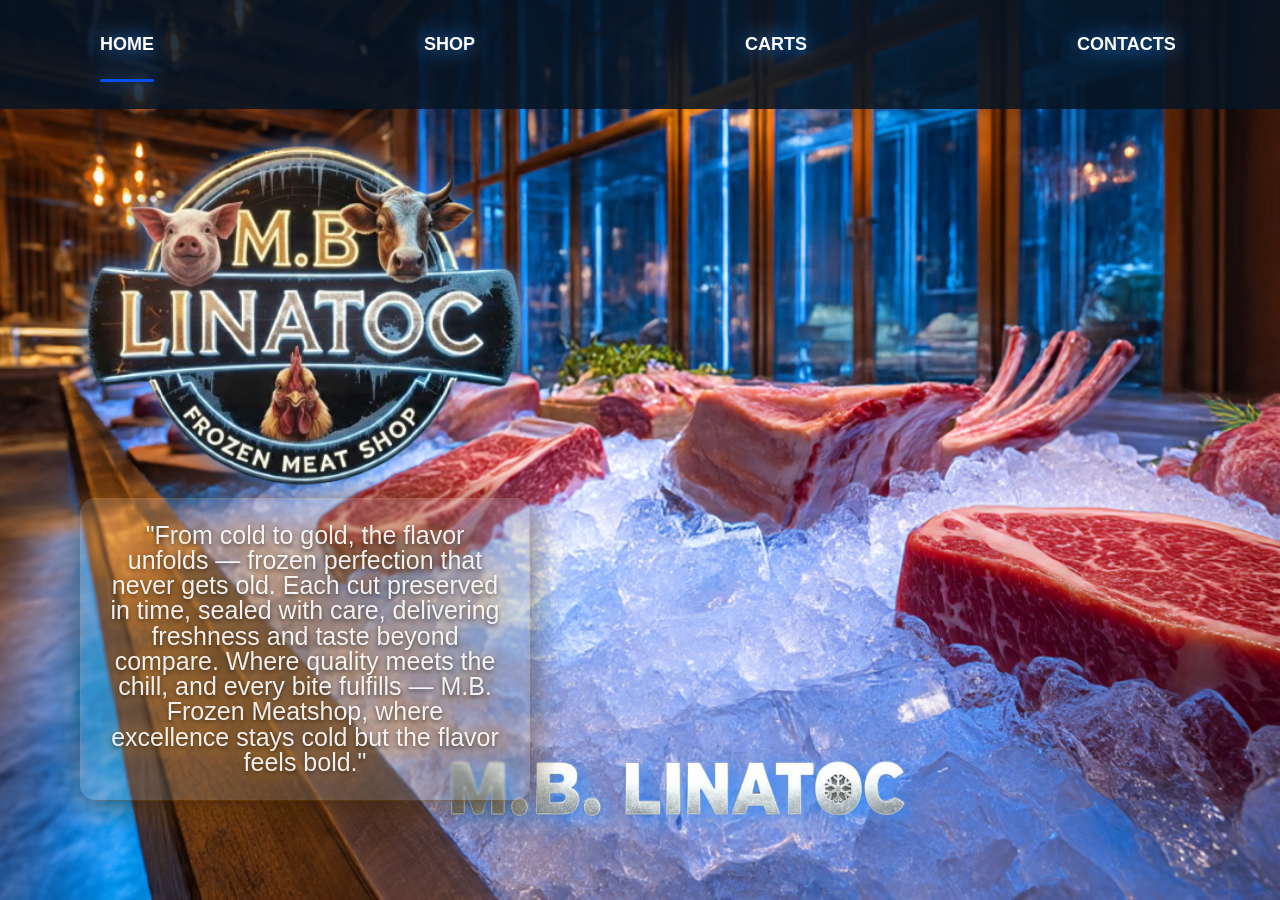
<file: index.html>
<!DOCTYPE html>
<html lang="en">
<head>
<meta charset="UTF-8">
<meta name="viewport" content="width-device-width, initial-scale=1.0">
<title>FROZEN MEAT</title>

<body>

<header>
  <nav>
    <a href="index.html" class="active">HOME</a>
    <a href="SHOP.html">SHOP</a>
    <a href="CART.html">CARTS</a>
    <a href="CONTACTS.html">CONTACTS</a>
    <a href="ABOUT.html">ABOUT US</a>
  </nav>
  <a href="#login" class="loginbttn">Login / Sign Up</a> 
</header>

<section id="BACKGROUND">
  <div class="SITE_TITLE">
    <img src="images/STT.png" alt="SITE TITLE">
  </div>

  <div class="logoanddes">
    <img src="images/LOGO.png" alt="Logo">
    <p class="home-description">
      "From cold to gold, the flavor unfolds — frozen perfection that never gets old.
      Each cut preserved in time, sealed with care, delivering freshness and taste beyond compare. 
      Where quality meets the chill, and every bite fulfills
      — M.B. Frozen Meatshop, where excellence stays cold but the flavor feels bold."
    </p>
  </div>
</section>

<div id="login" class="popup">
  <div class="popup-box">
    <a href="#" class="close-btn">&times;</a>
    <h2>Login</h2>
    <form>
      <input type="email" placeholder="Email" required>
      <input type="password" placeholder="Password" required>
      <button type="submit">Log In</button>
    </form>
    <p class="switch-link">Don't have an account? <a href="#signup">Sign Up</a></p>
  </div>
</div>

<div id="signup" class="popup">
  <div class="popup-box">
    <a href="#" class="close-btn">&times;</a>
    <h2>Sign Up</h2>
    <form>
      <input type="text" placeholder="Full Name" required>
      <input type="email" placeholder="Email" required>
      <input type="password" placeholder="Password" required>
      <button type="submit">Sign Up</button>
    </form>
    <p class="switch-link">Already have an account? <a href="#login">Login</a></p>
  </div>
</div>

</body>

<style>
* {
  margin: 0;
  padding: 0;
  box-sizing: border-box;
  font-family: Arial, sans-serif;
}


body {
  color: white;
}

header {
  position: fixed;
  top: 0;
  left: 0;
  width: 100%;
  background: rgba(7, 21, 36, 0.87);
  padding: 17.5px 100px;
  display: flex;
  justify-content: space-between;
  align-items: center;
  z-index: 1000;
}

nav {
  display: flex;
  gap: 270px;
  position: relative;
}

nav a {
  cursor: pointer;
  font-size: 18px;
  font-weight: bold;
  color: white;
  text-decoration: none;
  position: relative;
  transition: transform 0.3s ease;
  filter: drop-shadow(0 0 10px rgb(41, 141, 255));
}

nav a:hover {
     transform: scale(1.05); 
     filter: drop-shadow(0 0 10px rgb(13, 49, 255));
     color: rgb(12, 178, 255);
     box-shadow: inset 10 20 10px rgba(1, 39, 255, 0.521);
}

nav a::after {
    content: "";
    position: absolute;
    bottom: -6px;
    left: 0;
    width: 0%;
    height: 3px;
    background: #0350f5;
    border-radius: 3px;
    transition: width 0.3s ease;
}

nav a.active::after {
     width: 100%; 
}

.loginbttn {
  padding: 10px 20px;
  background: #0350f5;
  color: white;
  text-decoration: none;
  border-radius: 5px;
  font-weight: bold;
  transition: background 0.3s ease, transform 0.3s ease;
  filter: drop-shadow(0 0 10px rgb(41, 141, 255));
}

.loginbttn:hover {
  background: #0350f5ad;
  transform: scale(1.05);
}

#BACKGROUND {
  min-height: 100vh;
  background: url(images/INDEX\ BG.png) no-repeat center center/cover;
  color: white;
  position: relative;
  padding-top: 120px;
}

.logoanddes {
  position: absolute;
  top: 140px;
  left: 80px;
  z-index: 900;
  max-width: 450px;
}

.logoanddes img {
  width: 450px;
  height: auto;
  filter: drop-shadow(0 0 10px rgba(41, 141, 255, 0.795));
}

.home-description {
  text-align: center;
  font-size: 25px;
  line-height: 1.01;
  padding: 25px 30px;
  color: hsla(0, 0%, 100%, 0.918);
  text-shadow: 0 2px 4px rgba(0, 0, 0, 0.5);
  background: #82b8ff26;
  backdrop-filter: blur(1px);
  border-radius: 15px;
  box-shadow: 0 4px 30px rgba(0, 0, 0, 0.4);
  filter: drop-shadow(0 0 10px rgb(224, 128, 2));
}

.SITE_TITLE {
  position: absolute;
  bottom: 50px;
  left: 50%;
  transform: translateX(-50%);
  z-index: 900;
  text-align: center;
}

.SITE_TITLE img {
  width: 110%;
  max-width: 110000px;
  height: auto;
  filter: drop-shadow(10px 5px 10px rgba(41, 141, 255, 0.795));
}

.popup {
  display: none;
  position: fixed;
  top: 0; left: 0;
  width: 100%; height: 100%;
  background: rgba(0,0,0,0.8);
  justify-content: center;
  align-items: center;
  z-index: 2000;
}

#login:target, #signup:target {
  display: flex;
}

.popup-box {
  background: #fff;
  color: #000;
  padding: 40px;
  border-radius: 10px;
  width: 350px;
  text-align: center;
  position: relative;
  box-shadow: 0 5px 20px rgba(216, 68, 0, 0.938);
  animation: fadeIn 0.3s ease;
}

@keyframes fadeIn {
  from { transform: scale(0.8); opacity: 0; }
  to { transform: scale(1); opacity: 1; }
}

.popup-box h2 {
  margin-bottom: 20px;
  color: #0350f5;
}

.popup-box input {
  width: 100%;
  padding: 10px;
  margin: 10px 0;
  border: 1px solid #1613b4ee;
  border-radius: 5px;
}

.popup-box button {
  width: 100%;
  padding: 10px;
  background: #0350f5;
  color: white;
  border: none;
  border-radius: 5px;
  cursor: pointer;
  font-weight: bold;
  transition: 0.3s;
}

.popup-box button:hover {
  background: #2967ff;
}

.close-btn {
  position: absolute;
  top: 10px;
  right: 15px;
  color: #000;
  text-decoration: none;
  font-size: 22px;
  font-weight: bold;
}

.close-btn:hover {
  color: #0350f5;
}

.switch-link {
  display: block;
  margin-top: 15px;
  font-size: 14px;
  color: #333;
}

.switch-link a {
  color: #0350f5;
  text-decoration: none;
  font-weight: bold;
}

.switch-link a:hover {
  text-decoration: underline;
}
</style>
</head>


</html>
</file>
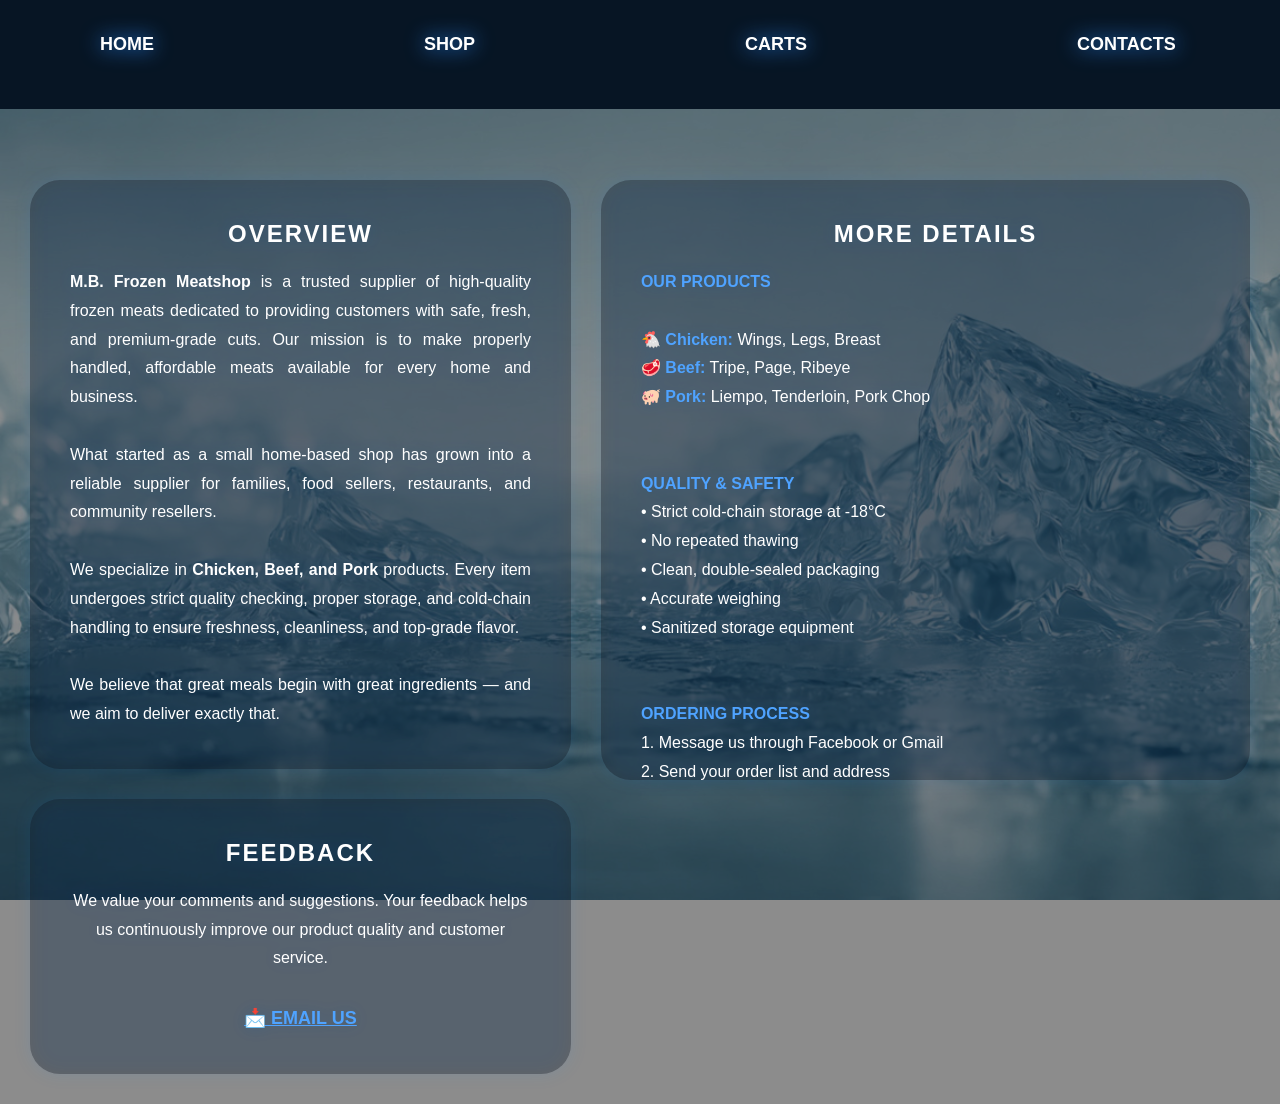
<file: ABOUT.html>
<!DOCTYPE html>
<html lang="en">
<head>
<meta charset="UTF-8">
<meta name="viewport" content="width=device-width, initial-scale=1.0">
<title>ABOUT US | FROZEN MEAT</title>
</head>

<body>

<header>
  <nav>
    <a href="index.html">HOME</a>
    <a href="SHOP.html">SHOP</a>
    <a href="CART.html">CARTS</a>
    <a href="CONTACTS.html">CONTACTS</a>
    <a href="ABOUT.html" class="active">ABOUT US</a>
  </nav>
  <a href="#login" class="loginbttn">Login / Sign Up</a>
</header>

<div class="about-container">

  <div class="left-sections">
    
    <div class="box">
      <h2>OVERVIEW</h2>
      <p>
        <b>M.B. Frozen Meatshop</b> is a trusted supplier of high-quality frozen meats dedicated to providing customers with safe, fresh, and premium-grade cuts. Our mission is to make properly handled, affordable meats available for every home and business.
        <br><br>
        What started as a small home-based shop has grown into a reliable supplier for families, food sellers, restaurants, and community resellers.
        <br><br>
        We specialize in <b>Chicken, Beef, and Pork</b> products. Every item undergoes strict quality checking, proper storage, and cold-chain handling to ensure freshness, cleanliness, and top-grade flavor.
        <br><br>
        We believe that great meals begin with great ingredients — and we aim to deliver exactly that.
      </p>
    </div>

    <div class="box">
      <h2>FEEDBACK</h2>
      <p style="text-align: center;">
        We value your comments and suggestions. Your feedback helps us continuously improve our product quality and customer service.
        <br><br>
        <a 
          href="https://mail.google.com/mail/u/0/#inbox?compose=DmwnWrRnZfcrlCRnpKbxmQSsKlBFSQZkVNZfDbfkcmJKdGdLznZbhQtvjPVXtcMCwdrJMPFlgFzG"
          style="color:#4fa3ff; font-size:18px; display:inline-block; font-weight:bold;"
        >
          📩 EMAIL US
        </a>
      </p>
    </div>

  </div>

  <div class="right-box">
    <h2>MORE DETAILS</h2>
    <p>
      <b>OUR PRODUCTS</b><br><br>
      🐔 <b>Chicken:</b> Wings, Legs, Breast<br>
      🥩 <b>Beef:</b> Tripe, Page, Ribeye<br>
      🐖 <b>Pork:</b> Liempo, Tenderloin, Pork Chop
      <br><br><br>

      <b>QUALITY & SAFETY</b><br>
      • Strict cold-chain storage at -18°C<br>
      • No repeated thawing<br>
      • Clean, double-sealed packaging<br>
      • Accurate weighing<br>
      • Sanitized storage equipment<br><br><br>

      <b>ORDERING PROCESS</b><br>
      1. Message us through Facebook or Gmail<br>
      2. Send your order list and address<br>
      3. We confirm stock and total pricing<br>
      4. Items are packed and sealed<br>
      5. Delivery or pickup depending on area<br><br><br>

      <b>DELIVERY</b><br>
      • Same-day delivery (based on stock)<br>
      • Delivery fee depends on location<br>
      • We supply homes, small businesses, and resellers<br><br><br>

      <b>MISSION</b><br>
      To provide premium frozen meats at accessible prices while ensuring top-notch customer satisfaction.<br><br>

      <b>VISION</b><br>
      To become a trusted frozen meat supplier for more families and communities.
      <br><br>

      At <b>M.B. Frozen Meatshop</b>, your trust and satisfaction are our top priorities.
    </p>
  </div>

</div>

</body>
</html>

<style>

* {
  margin: 0;
  padding: 0;
  box-sizing: border-box;
  font-family: Arial, sans-serif;
}

body {
  background: url(images/SHOP\ BG.png) no-repeat center center/cover;
  background-size: cover;
  background-position: center;
  background-repeat: no-repeat;
  background-attachment: fixed;
  color: white;
  background-color: rgba(0, 0, 0, 0.45);
  background-blend-mode: darken;
}

header {
  position: fixed;
  top: 0;
  left: 0;
  width: 100%;
  background: rgba(7, 21, 36, 1);
  padding: 17.5px 100px;
  display: flex;
  justify-content: space-between;
  align-items: center;
  z-index: 1000;
}

nav {
  display: flex;
  gap: 270px;
  position: relative;
}

nav a {
  cursor: pointer;
  font-size: 18px;
  font-weight: bold;
  color: white;
  text-decoration: none;
  position: relative;
  transition: transform 0.3s ease;
  filter: drop-shadow(0 0 10px rgb(41, 141, 255));
}

nav a:hover {
  transform: scale(1.05);
  filter: drop-shadow(0 0 10px rgb(13, 49, 255));
  color: rgb(12, 178, 255);
}

nav a::after {
  content: "";
  position: absolute;
  bottom: -6px;
  left: 0;
  width: 0%;
  height: 3px;
  background: #0350f5;
  border-radius: 3px;
  transition: width 0.3s ease;
}

nav a.active::after {
  width: 100%;
}

.loginbttn {
  padding: 10px 20px;
  background: #0350f5;
  color: white;
  text-decoration: none;
  border-radius: 5px;
  font-weight: bold;
  transition: background 0.3s ease, transform 0.3s ease;
  filter: drop-shadow(0 0 10px rgb(41, 141, 255));
}

.loginbttn:hover {
  background: #0350f5ad;
  transform: scale(1.05);
}

.about-container {
  margin-top: 150px;
  padding: 30px;
  display: grid;
  grid-template-columns: 1fr 1.2fr;
  gap: 30px;
}

.left-sections {
  display: flex;
  flex-direction: column;
  gap: 30px;
}

.box,
.right-box {
  background: #11161e57;
  border-radius: 30px;
  padding: 40px;
  filter: drop-shadow(0 0 8px rgba(0, 132, 255, 0.3));
  transition: 0.3s ease;
}

.box:hover,
.right-box:hover {
  transform: scale(1.02);
}

.box h2,
.right-box h2 {
  text-align: center;
  margin-bottom: 20px;
  letter-spacing: 2px;
  font-size: 24px;
}

p {
  line-height: 1.8;
  font-size: 16px;
  text-align: justify;
}

.right-box {
  height: 600px;
  overflow-y: auto;
  padding-right: 20px;
}

.right-box::-webkit-scrollbar {
  width: 10px;
}

.right-box::-webkit-scrollbar-track {
  background: #0d1117;
  border-radius: 10px;
}

.right-box::-webkit-scrollbar-thumb {
  background: #0350f5;
  border-radius: 10px;
}

.right-box::-webkit-scrollbar-thumb:hover {
  background: #1f6bff;
}

.right-box p b {
  color: #4fa3ff;
}

</style>
</file>
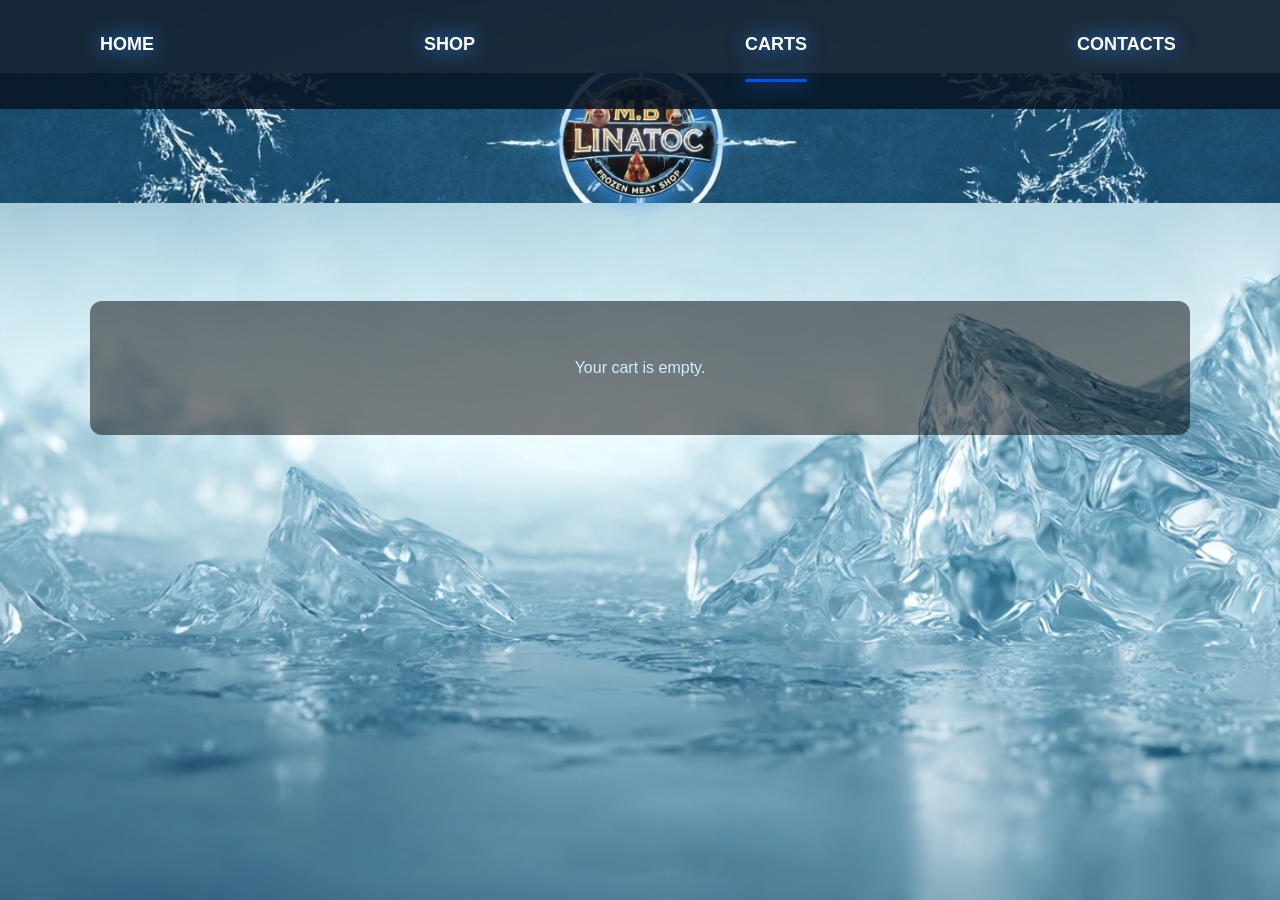
<file: CART.html>
<!DOCTYPE html>
<html lang="en">
<head>
<meta charset="utf-8" />
<meta name="viewport" content="width=device-width,initial-scale=1" />
<title>Cart</title>
</head>

<body>

<header>
  <nav>
    <a href="index.html">HOME</a>
    <a href="SHOP.html">SHOP</a>
    <a href="CART.html" class="active">CARTS</a>
    <a href="CONTACTS.html">CONTACTS</a>
    <a href="ABOUT.html">ABOUT US</a>
  </nav>
  <a href="#login" class="loginbttn">Login / Sign Up</a>
</header>

<div class="BANNER">
  <img src="images/LOGO.png" class="header-logo" alt="Logo">
</div>

<main>
  <div class="container" id="cart-container"></div>
</main>

</body>
</html>

<style>

*{
    box-sizing:border-box;
    margin:0;
    padding:0;
    font-family:Arial,sans-serif;
}

html,body{
    height:100%;
    overflow:auto;
    background:url('images/SHOP BG.png') center/cover fixed no-repeat;
    color:#cfefff;
}

header{
    position:fixed;
    top:0;
    left:0;
    width:100%;
    background:rgba(7,21,36,.87);
    padding:17.5px 100px;
    display:flex;
    justify-content:space-between;
    align-items:center;
    z-index:2000;
}

nav{
    display:flex;
    gap:270px;
}

nav a{
    font-size:18px;
    font-weight:bold;
    color:white;
    text-decoration:none;
    position:relative;
    transition:.3s ease;
    filter:drop-shadow(0 0 10px rgb(41,141,255));
}

nav a:hover{
    transform:scale(1.05);
    filter:drop-shadow(0 0 10px rgb(13,49,255));
    color:rgb(12,178,255);
}

nav a.active::after{
    content:"";
    position:absolute;
    bottom:-6px;
    left:0;
    width:100%;
    height:3px;
    background:#0350f5;
    border-radius:3px;
}

.loginbttn{
    padding:10px 20px;
    background:#0350f5;
    color:white;
    border-radius:5px;
    text-decoration:none;
    font-weight:bold;
    transition:.3s ease;
    filter:drop-shadow(0 0 10px rgb(41,141,255));
}

.loginbttn:hover{
    background:#0350f5ad;
    transform:scale(1.05);
}

.BANNER{
    position:fixed;
    top:73px;
    left:0;
    width:100%;
    height:130px;
    background:url('images/banner.png') center/cover no-repeat;
    display:flex;
    justify-content:center;
    align-items:center;
    z-index:1500;
}

.header-logo{
    width:160px;
    filter:drop-shadow(0 0 12px rgba(41,141,255,.8));
}

main{
    margin-top:273px;
    padding:28px 20px 120px;
}

.container{
    max-width:1100px;
    margin:0 auto;
    background:rgba(0,0,0,0.5);
    padding:18px;
    border-radius:12px;
}

.product-row{
    display:flex;
    gap:20px;
    align-items:center;
    padding:12px;
    border-bottom:1px solid rgba(255,255,255,.06);
}

.product-row img{
    width:120px;
    height:90px;
    object-fit:cover;
    border-radius:8px;
}

.product-info{
    flex:1;
    color:#e6f7ff;
}

.qty-box{
    display:flex;
    align-items:center;
    gap:8px;
}

.qty-box button{
    padding:6px 10px;
    background:#0350f5;
    border:none;
    color:#fff;
    border-radius:6px;
    cursor:pointer;
}

.remove{
    background:#ff6b6b;
    color:#fff;
    padding:6px 10px;
    border-radius:8px;
    border:none;
    cursor:pointer;
}

.order-one{
    margin-top:6px;
    padding:6px 10px;
    background:#00c853;
    border:none;
    border-radius:8px;
    color:#fff;
    cursor:pointer;
    font-weight:bold;
}

.order-one:hover{
    background:#00e676;
    transform:scale(1.05);
}

.grand-total{
    text-align:right;
    font-size:20px;
    font-weight:800;
    padding-top:12px;
}

.empty{
    padding:40px;
    text-align:center;
    color:#cfefff;
}

</style>

<script>

function loadCart(){ 
    return JSON.parse(localStorage.getItem('cart') || '[]'); 
}

function saveCart(c){ 
    localStorage.setItem('cart', JSON.stringify(c));
}

function renderCart(){
    const container = document.getElementById('cart-container');
    const cart = loadCart();
    container.innerHTML = '';

    if(cart.length === 0){
        container.innerHTML = '<div class="empty">Your cart is empty.</div>';
        return;
    }

    let grand = 0;

    cart.forEach((it, idx) => {
        const total = it.price * it.quantity;
        grand += total;

        const row = document.createElement('div');
        row.className = 'product-row';

        row.innerHTML = `
            <img src="./${it.image}">
            
            <div class="product-info">
                <div style="font-weight:800">${it.name}</div>
                <div style="color:#9fd8ff">₱${Number(it.price).toFixed(2)} each</div>
            </div>

            <div style="text-align:right">
                <div class="qty-box">
                    <button onclick="changeQty(${idx}, -1)">−</button>
                    <div style="min-width:36px;text-align:center">${it.quantity}</div>
                    <button onclick="changeQty(${idx}, 1)">+</button>
                </div>

                <div style="margin-top:8px;font-weight:700">₱${total.toFixed(2)}</div>

                <button class="remove" onclick="removeItem(${idx})">Remove</button>

                <button class="order-one" onclick="orderSingle(${idx})">Place Order</button>
            </div>
        `;

        container.appendChild(row);
    });

    const totalDiv = document.createElement('div');
    totalDiv.className = 'grand-total';
    totalDiv.textContent = `Grand Total: ₱${grand.toFixed(2)}`;
    container.appendChild(totalDiv);
}

function changeQty(i, delta){
    const cart = loadCart();
    cart[i].quantity = Math.max(1, cart[i].quantity + delta);
    saveCart(cart);
    renderCart();
}

function removeItem(i){
    const cart = loadCart();
    cart.splice(i, 1);
    saveCart(cart);
    renderCart();
}

function orderSingle(i){
    const cart = loadCart();
    const item = cart[i];

    alert(`You ordered: ${item.name} (x${item.quantity})`);

    cart.splice(i, 1); 
    saveCart(cart);
    renderCart();
}

renderCart();

</script>
</file>
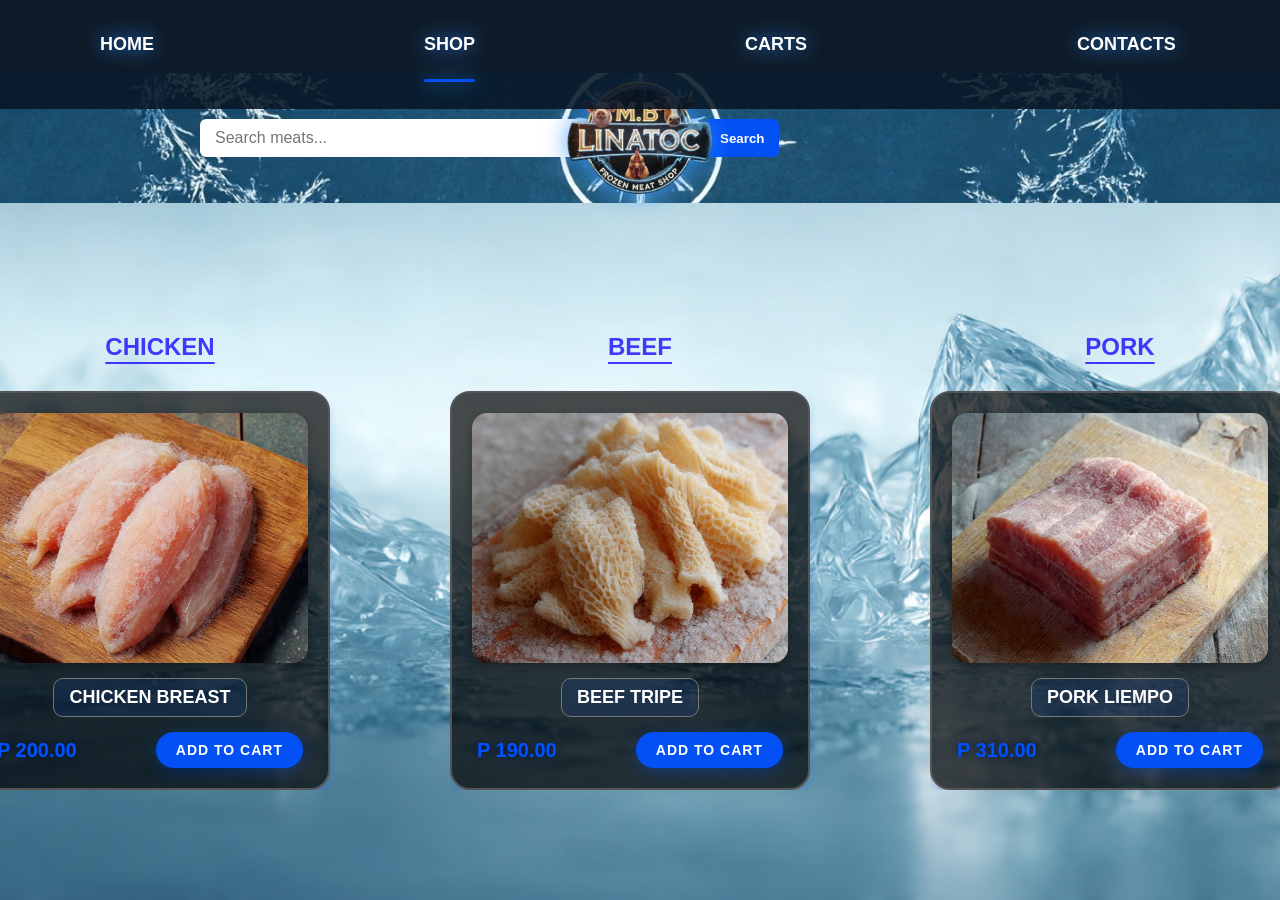
<file: SHOP.html>
<!DOCTYPE html>
<html lang="en">
<head>
<meta charset="UTF-8">
<meta name="viewport" content="width=device-width, initial-scale=1.0">
<title>FROZEN MEAT - SHOP</title>
</head>

<body>

<header>
    <nav>
        <a href="index.html">HOME</a>
        <a href="SHOP.html" class="active">SHOP</a>
        <a href="CART.html">CARTS</a>
        <a href="CONTACTS.html">CONTACTS</a>
        <a href="ABOUT.html">ABOUT US</a>
    </nav>
    <a href="#login" class="loginbttn">Login / Sign Up</a>
</header>

<div id="main-content-wrapper">
    <div class="banner">
        <div class="searchbox">
            <input type="text" placeholder="Search meats...">
            <button>Search</button>
        </div>
        <img src="images/LOGO.png" class="header-logo" alt="Logo">
    </div>

    <section id="BACKGROUND">
        <h2 class="space">SPACE FOR PRODUCT AND PRODUCT</h2>

        <div id="horizontal-carousels-container">

            <div class="category-block">
                <h3 class="category-heading">CHICKEN</h3>
                <div class="carousel-outer-wrapper">
                    <section id="chicken-carousel" class="product-carousel">
                        
                        <div class="product-card">
                            <a href="SHOPCHICKEN.html" class="image-container">
                                <img src="images/CHICKEN LAMAN.png" alt="CHICKEN BREAST">
                            </a>
                            <div class="product-name">CHICKEN BREAST</div>
                            <div class="product-details">
                                <span class="product-price">P 200.00</span>
                                <a href="#login" class="add-to-cart-btn">ADD TO CART</a>                        
                            </div>
                        </div>

                        <div class="product-card">
                            <a href="SHOPCHICKEN.html" class="image-container">
                                <img src="images/WINGS.png" alt="CHICKEN WINGS">
                            </a>
                            <div class="product-name">CHICKEN WINGS</div>
                            <div class="product-details">
                                <span class="product-price">P 210.00</span>
                                <a href="#login" class="add-to-cart-btn">ADD TO CART</a>
                            </div>
                        </div>

                        <div class="product-card">
                            <a href="SHOPCHICKEN.html" class="image-container">
                                <img src="images/LEGS.png" alt="CHICKEN LEGS">
                            </a>
                            <div class="product-name">CHICKEN LEGS</div>
                            <div class="product-details">
                                <span class="product-price">P 190.00</span>
                                <a href="#login" class="add-to-cart-btn">ADD TO CART</a>
                            </div>
                        </div>

                    </section>
                </div>
            </div>

            <div class="category-block">
                <h3 class="category-heading">BEEF</h3>
                <div class="carousel-outer-wrapper">
                    <section id="beef-carousel" class="product-carousel">

                        <div class="product-card">
                            <a href="SHOPBEEF.html" class="image-container">
                                <img src="images/TRIPE.png" alt="BEEF TRIPE">
                            </a>
                            <div class="product-name">BEEF TRIPE</div>
                            <div class="product-details">
                                <span class="product-price">P 190.00</span>
                                <a href="#login" class="add-to-cart-btn">ADD TO CART</a>
                            </div>
                        </div>

                        <div class="product-card">
                            <a href="SHOPBEEF.html" class="image-container">
                                <img src="images/PAGE.png" alt="BEEF PAGE">
                            </a>
                            <div class="product-name">BEEF PAGE</div>
                            <div class="product-details">
                                <span class="product-price">P 320.00</span>
                                <a href="#login" class="add-to-cart-btn">ADD TO CART</a>
                            </div>
                        </div>

                        <div class="product-card">
                            <a href="SHOPBEEF.html" class="image-container">
                                <img src="images/RIB.png" alt="BEEF RIBEYE">
                            </a>
                            <div class="product-name">BEEF RIBEYE</div>
                            <div class="product-details">
                                <span class="product-price">P 300.00</span>
                                <a href="#login" class="add-to-cart-btn">ADD TO CART</a>
                            </div>
                        </div>

                    </section>
                </div>
            </div>

            <div class="category-block">
                <h3 class="category-heading">PORK</h3>
                <div class="carousel-outer-wrapper">
                    <section id="pork-carousel" class="product-carousel">

                        <div class="product-card">
                            <a href="SHOPPORK.html" class="image-container">
                                <img src="images/LIEMPO.png" alt="PORK LIEMPO">
                            </a>
                            <div class="product-name">PORK LIEMPO</div>
                            <div class="product-details">
                                <span class="product-price">P 310.00</span>
                                <a href="#login" class="add-to-cart-btn">ADD TO CART</a>
                            </div>
                        </div>

                        <div class="product-card">
                            <a href="SHOPPORK.html" class="image-container">
                                <img src="images/PORK tend.png" alt="PORK TENDERLOIN">
                            </a>
                            <div class="product-name">PORK TENDERLOIN</div>
                            <div class="product-details">
                                <span class="product-price">P 270.00</span>
                                <a href="#login" class="add-to-cart-btn">ADD TO CART</a>
                            </div>
                        </div>

                        <div class="product-card">
                            <a href="product_pages/pork_ribs.html" class="image-container">
                                <img src="images/PORK CHOP.png" alt="PORK CHOP">
                            </a>
                            <div class="product-name">PORK CHOP</div>
                            <div class="product-details">
                                <span class="product-price">P 250.00</span>
                                <a href="#login" class="add-to-cart-btn">ADD TO CART</a> 
                            </div>
                        </div>

                    </section>
                </div>
            </div>

        </div>
    </section>
</div>

<div id="login" class="popup">
  <div class="popup-box">
    <a href="#" class="close-btn">&times;</a>
    <h2>Login</h2>
    <form>
      <input type="email" placeholder="Email" required>
      <input type="password" placeholder="Password" required>
      <button type="submit">Log In</button>
    </form>
    <p class="switch-link">Don't have an account? <a href="#signup">Sign Up</a></p>
  </div>
</div>

<div id="signup" class="popup">
  <div class="popup-box">
    <a href="#" class="close-btn">&times;</a>
    <h2>Sign Up</h2>
    <form>
      <input type="text" placeholder="Full Name" required>
      <input type="email" placeholder="Email" required>
      <input type="password" placeholder="Password" required>
      <button type="submit">Sign Up</button>
    </form>
    <p class="switch-link">Already have an account? <a href="#login">Login</a></p>
  </div>
</div>

<style>
* {
    margin: 0;
    padding: 0;
    box-sizing: border-box;
    font-family: Arial, sans-serif;
}

html, body {
    height: 100%;
    overflow: hidden;
    background-color: #3f3f3f;
}

header {
    position: fixed;
    top: 0;
    left: 0;
    width: 100%;
    background: rgba(7, 21, 36, 0.87);
    padding: 17.5px 100px;
    display: flex;
    justify-content: space-between;
    align-items: center;
    z-index: 1000;
}

nav {
    display: flex;
    gap: 270px;
}

nav a {
    cursor: pointer;
    font-size: 18px;
    font-weight: bold;
    color: white;
    text-decoration: none;
    transition: transform 0.3s ease;
    filter: drop-shadow(0 0 10px rgb(41, 141, 255));
    position: relative;
}

nav a:hover {
    transform: scale(1.05); 
    filter: drop-shadow(0 0 10px rgb(13, 49, 255));
    color: rgb(12, 178, 255);
    box-shadow: inset 10 20 10px rgba(1, 39, 255, 0.521);
}

nav a::after {
    content: "";
    position: absolute;
    bottom: -6px;
    left: 0;
    width: 0%;
    height: 3px;
    background: #0350f5;
    border-radius: 3px;
    transition: width 0.3s ease;
}

nav a.active::after {
    width: 100%;
}

.loginbttn {
    padding: 10px 20px;
    background: #0350f5;
    color: white;
    text-decoration: none;
    border-radius: 5px;
    font-weight: bold;
    filter: drop-shadow(0 0 10px rgb(41, 141, 255));
    transition: 0.3s;
}

.loginbttn:hover {
    background: #0350f5ad;
    transform: scale(1.05);
}

.banner {
    padding-top: 0%;
    width: 100%;
    height: 130px;
    background: url(images/banner.png) no-repeat center/cover; 
    display: flex;
    justify-content: center;
    align-items: center;
    position: relative;
}

.banner { margin-bottom: 0; }

.searchbox {
    position: absolute;
    left: 200px;
    display: flex;
    gap: 5px;
}

.searchbox input {
    padding: 10px 15px;
    font-size: 16px;
    width: 500px;
    border-radius: 6px;
    border: none;
    outline: none;
}

.searchbox button {
    padding: 10px 15px;
    background: #0350f5;
    color: white;
    border-radius: 6px;
    border: none;
    cursor: pointer;
    font-weight: bold;
    transition: 0.3s;
}

.searchbox button:hover {
    background: #2967ff;
    transform: scale(1.05);
}

.header-logo {
    width: 150px;
    filter: drop-shadow(0 0 12px rgba(41, 141, 255, 0.8));
}

#main-content-wrapper {
    height: calc(100vh - 73px);
    width: 100%;
    overflow-y: auto;
    margin-top: 73px;
    background-color: #0d0d0d;
    color: rgb(80, 5, 5);
    -ms-overflow-style: none;
    scrollbar-width: none;
}

#main-content-wrapper::-webkit-scrollbar {
    display: none;
}

#BACKGROUND { 
    min-height: 100vh; 
    width: 100%; 
    background: url(images/SHOP\ BG.png) no-repeat center center fixed;
    background-size: cover;
    background-color: #0d0d0d;
    margin-top: 0;
    padding-top: 0;
}

.space {
    font-size: 44px;
    margin: 0 0 40px;
    visibility: hidden;
}

#horizontal-carousels-container {
    display: flex;
    justify-content: center;
    flex-wrap: nowrap;
    width: 100%;
    max-width: 1400px;
    margin: 0 auto;
    padding: 30px 0 140px 0; 
    gap: 100px; 
    overflow-x: auto; 
    -webkit-overflow-scrolling: touch;
}

.category-block { 
    width: 380px; 
    display: flex;
    flex-direction: column;
    align-items: center; 
    margin-bottom: 40px; 
}

.category-heading {
    text-align: center;
    font-size: 24px;
    font-weight: bold;
    margin-bottom: 20px;
    color: #1706ffc9;
    text-decoration: underline;
    text-decoration-thickness: 2px;
    text-underline-offset: 7px;
    text-transform: uppercase;
    backdrop-filter: blur(8px); 
    border-radius: 10px;
    padding: 10px 20px;
}

.carousel-outer-wrapper {
    width: 380px;
    margin: 0 auto;
    overflow: hidden;
}

.product-carousel {
    display: flex;
    gap: 40px;
    overflow-x: scroll;
    scroll-behavior: smooth;
    -ms-overflow-style: none;
    scrollbar-width: none;
}

.product-carousel::-webkit-scrollbar { display: none; }

.product-card {
    background-color: rgba(26, 26, 26, 0.9);
    width: 360px;
    flex-shrink: 0;
    border: 2px solid #555;
    border-radius: 20px;
    padding: 20px;
    display: flex;
    flex-direction: column;
    align-items: center;
    text-align: center;
    transition: transform 0.3s ease, box-shadow 0.3s ease;
    box-shadow: 0 4px 8px rgba(3, 80, 245, 0.2);
    background-color: rgba(0, 0, 0, 0.7); 
}

.product-card:hover {
    transform: translateY(-10px);
    box-shadow: 0 8px 16px rgba(3, 80, 245, 0.4);
    border-color: #0350f5;
}

.image-container {
    background-color: #333;
    width: 100%;
    height: 250px;
    border-radius: 15px;
    margin-bottom: 15px;
    overflow: hidden;
    box-shadow: 0 4px 12px rgba(0, 0, 0, 0.3);
    display: block;
}

.image-container img {
    width: 100%;
    height: 100%;
    object-fit: cover;
    transition: transform 0.3s ease;
}

.product-card:hover .image-container img { transform: scale(1.05); }

.product-name {
    font-size: 18px;
    font-weight: 600;
    margin-bottom: 15px;
    padding: 8px 15px;
    border: 1px solid #777;
    border-radius: 10px;
    background: rgba(3, 80, 245, 0.1);
    color: #fff;
    transition: all 0.3s ease;
}

.product-details {
    width: 100%;
    display: flex;
    justify-content: space-between;
    align-items: center;
    padding: 0 5px;
}

.product-price {
    font-size: 20px;
    font-weight: bold;
    color: #0051ff;
    text-shadow: 0 0 10px rgb(0, 22, 68);
}

.add-to-cart-btn {
    background: #0350f5;
    color: white;
    padding: 10px 20px;
    border: none;
    border-radius: 25px;
    cursor: pointer;
    font-weight: bold;
    transition: all 0.3s ease;
    font-size: 14px;
    text-transform: uppercase;
    letter-spacing: 1px;
    box-shadow: 0 4px 15px rgba(3, 80, 245, 0.3);
    text-decoration: none;
}

.add-to-cart-btn:hover {
    background: #2967ff;
    transform: translateY(-2px);
    box-shadow: 0 6px 20px rgba(3, 80, 245, 0.5);
}

.popup {
  display: none;
  position: fixed;
  top: 0; 
  left: 0;
  width: 100%; 
  height: 100%;
  background: rgba(0,0,0,0.8);
  justify-content: center;
  align-items: center;
  z-index: 2000;
}

#login:target, #signup:target {
  display: flex;
}

.popup-box {
  background: #fff;
  color: #000;
  padding: 40px;
  border-radius: 10px;
  width: 350px;
  text-align: center;
  position: relative;
  box-shadow: 0 5px 20px rgba(0, 58, 216, 0.938);
  animation: fadeIn 0.3s ease;
}

@keyframes fadeIn {
  from { transform: scale(0.8); opacity: 0; }
  to { transform: scale(1); opacity: 1; }
}

.popup-box h2 {
  margin-bottom: 20px;
  color: #0350f5;
}

.popup-box input {
  width: 100%;
  padding: 10px;
  margin: 10px 0;
  border: 1px solid #1613b4ee;
  border-radius: 5px;
}

.popup-box button {
  width: 100%;
  padding: 10px;
  background: #0350f5;
  color: white;
  border: none;
  border-radius: 5px;
  cursor: pointer;
  font-weight: bold;
  transition: 0.3s;
}

.popup-box button:hover {
  background: #2967ff;
}

.close-btn {
  position: absolute;
  top: 10px;
  right: 15px;
  color: #000;
  text-decoration: none;
  font-size: 22px;
  font-weight: bold;
}

.close-btn:hover {
  color: #0350f5;
}

.switch-link {
  display: block;
  margin-top: 15px;
  font-size: 14px;
  color: #333;
}

.switch-link a {
  color: #0350f5;
  text-decoration: none;
  font-weight: bold;
}

.switch-link a:hover {
  text-decoration: underline;
}
</style>

<script>
document.addEventListener('DOMContentLoaded', () => {
    const carousels = document.querySelectorAll('.product-carousel');
    const scrollStep = 400;

    carousels.forEach(carousel => {
        const cards = carousel.querySelectorAll('.product-card');
        if (!cards.length) return;

        let currentIndex = 0;
        const maxIndex = cards.length - 1;

        const autoScroll = () => {
            if (currentIndex >= maxIndex) {
                carousel.scrollTo({ left: maxIndex * scrollStep, behavior: 'smooth' });
                setTimeout(() => {
                    carousel.scrollLeft = 0;
                    currentIndex = 0;
                }, 500);
            } else {
                currentIndex++;
                carousel.scrollTo({ left: currentIndex * scrollStep, behavior: 'smooth' });
            }
        };

        setInterval(autoScroll, 3000);
    });
});
</script>

</body>
</html>
</file>
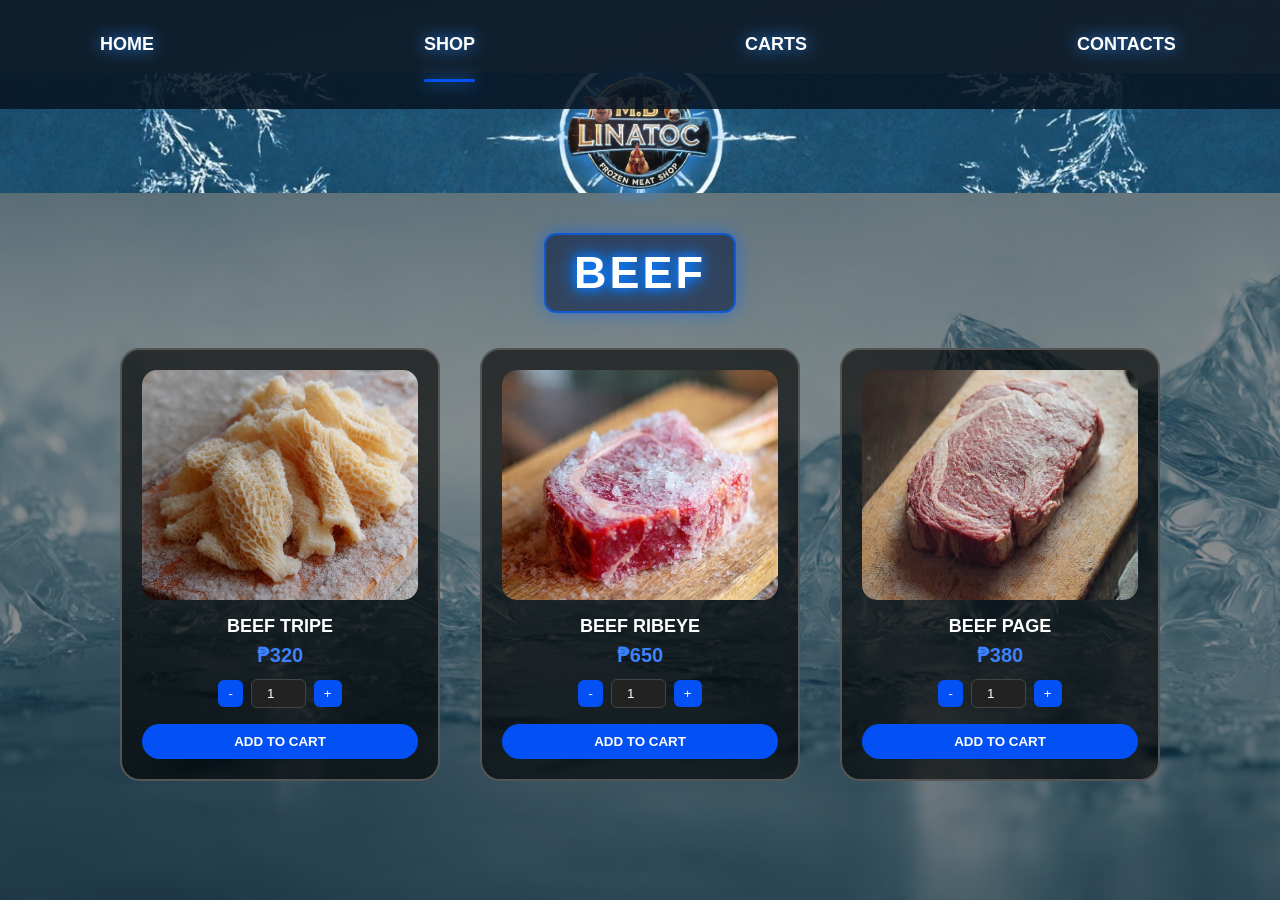
<file: SHOPBEEF.html>
<!DOCTYPE html>
<html lang="en">
<head>
<meta charset="utf-8" />
<meta name="viewport" content="width=device-width, initial-scale=1" />
<title>SHOP - BEEF SECTION</title>
</head>

<body>

<header>
  <nav>
    <a href="index.html">HOME</a>
    <a href="SHOP.html" class="active">SHOP</a>
    <a href="CART.html">CARTS</a>
    <a href="CONTACTS.html">CONTACTS</a>
    <a href="ABOUT.html">ABOUT US</a>
  </nav>
  <a href="#login" class="loginbttn">Login / Sign Up</a>
</header>

<div class="second-header">
    <img src="images/LOGO.png" class="header-logo">
</div>

<div id="main-content-wrapper">
    <h1 class="section-title">BEEF</h1>

    <div class="product-grid">

        <div class="product-card" data-name="BEEF TRIPE" data-price="320" data-image="images/TRIPE.png">
            <img src="images/TRIPE.png">
            <div class="product-name">BEEF TRIPE</div>
            <div class="product-price">₱320</div>
            <div class="qty-control">
                <button class="qty-btn minus">-</button>
                <input type="number" class="qty-input" min="1" value="1">
                <button class="qty-btn plus">+</button>
            </div>
            <button class="add-to-cart-btn">ADD TO CART</button>
        </div>

        <div class="product-card" data-name="BEEF RIBEYE" data-price="650" data-image="images/RIB.png">
            <img src="images/RIB.png">
            <div class="product-name">BEEF RIBEYE</div>
            <div class="product-price">₱650</div>
            <div class="qty-control">
                <button class="qty-btn minus">-</button>
                <input type="number" class="qty-input" min="1" value="1">
                <button class="qty-btn plus">+</button>
            </div>
            <button class="add-to-cart-btn">ADD TO CART</button>
        </div>

        <div class="product-card" data-name="BEEF PAGE" data-price="380" data-image="images/PAGE.png">
            <img src="images/PAGE.png">
            <div class="product-name">BEEF PAGE</div>
            <div class="product-price">₱380</div>
            <div class="qty-control">
                <button class="qty-btn minus">-</button>
                <input type="number" class="qty-input" min="1" value="1">
                <button class="qty-btn plus">+</button>
            </div>
            <button class="add-to-cart-btn">ADD TO CART</button>
        </div>

    </div>
</div>

<div id="toast">Added to cart!</div>

</body>

<style>
*{
    box-sizing:border-box;
    margin:0;
    padding:0;
    font-family:Arial, sans-serif;
    -webkit-font-smoothing:antialiased;
}

html, body{
    height:100%;
    overflow-x:hidden;
    background:linear-gradient(rgba(0,0,0,.45), rgba(0,0,0,.45)), url("images/SHOP BG.png") no-repeat center/cover;
    color:white;
}

header{
    position:fixed;
    top:0;
    left:0;
    width:100%;
    background:rgba(7,21,36,0.87);
    padding:17.5px 100px;
    display:flex;
    justify-content:space-between;
    align-items:center;
    z-index:1000;
}

nav{
    display:flex;
    gap:270px;
}

nav a{
    cursor:pointer;
    font-size:18px;
    font-weight:bold;
    color:white;
    text-decoration:none;
    position:relative;
    transition:0.25s;
    filter:drop-shadow(0 0 8px rgb(41,141,255));
}

nav a:hover{
    transform:scale(1.05);
    color:#12b2ff;
}

nav a.active::after{
    content:"";
    position:absolute;
    bottom:-6px;
    left:0;
    width:100%;
    height:3px;
    background:#0350f5;
    border-radius:3px;
}

.loginbttn{
    padding:10px 20px;
    background:#0350f5;
    color:#fff;
    border-radius:5px;
    text-decoration:none;
    font-weight:bold;
    transition:.2s;
}

.loginbttn:hover{
    background:#2967ff;
    transform:scale(1.05);
}

.second-header{
    position:fixed;
    top:73px;
    left:0;
    width:100%;
    height:120px;
    background:url("images/banner.png") no-repeat center/cover;
    display:flex;
    justify-content:center;
    align-items:center;
    z-index:999;
}

.header-logo{
    width:150px;
    filter:drop-shadow(0 0 12px rgba(41,141,255,.8));
}

#main-content-wrapper{
    margin-top:193px;
    padding:40px 0;
    text-align:center;
}

.section-title{
    font-size:45px;
    font-weight:900;
    margin-bottom:35px;
    text-align:center;
    text-transform:uppercase;
    color:#ffffff;
    display:inline-block;
    padding:12px 28px;
    border-radius:12px;
    background:rgba(0,20,60,0.55);
    border:2px solid rgba(0,102,255,0.7);
    backdrop-filter:blur(6px);
    text-shadow:0 0 8px #0b7bff,0 0 15px #0b7bff,0 0 25px rgba(11,123,255,0.9);
    box-shadow:0 0 18px rgba(0,102,255,0.55);
    letter-spacing:3px;
}

.product-grid{
    width:100%;
    max-width:1400px;
    margin:0 auto;
    display:flex;
    justify-content:center;
    gap:40px;
}

.product-card{
    width:320px;
    background:rgba(0,0,0,0.65);
    border:2px solid #555;
    border-radius:20px;
    padding:20px;
    text-align:center;
    transition:.25s ease;
}

.product-card:hover{
    transform:scale(1.05);
    border-color:#0350f5;
    box-shadow:0 8px 20px rgba(3,80,245,.3);
}

.product-card img{
    width:100%;
    height:230px;
    object-fit:cover;
    border-radius:15px;
}

.product-name{
    margin-top:12px;
    font-size:18px;
    font-weight:600;
}

.product-price{
    color:#3b82ff;
    font-size:20px;
    font-weight:bold;
    margin-top:6px;
}

.qty-control{
    margin-top:12px;
    display:flex;
    justify-content:center;
    align-items:center;
    gap:8px;
}

.qty-btn{
    padding:6px 10px;
    background:#0350f5;
    border:none;
    color:white;
    border-radius:6px;
    cursor:pointer;
}

.qty-input{
    width:55px;
    padding:6px;
    text-align:center;
    background:#222;
    color:white;
    border:1px solid #444;
    border-radius:6px;
}

.add-to-cart-btn{
    margin-top:16px;
    padding:10px 16px;
    background:#0350f5;
    border:none;
    color:white;
    border-radius:25px;
    cursor:pointer;
    font-weight:bold;
    width:100%;
}

.add-to-cart-btn:hover{
    background:#2967ff;
}
#toast{
    position:fixed;
    top:50%;
    left:50%;
    transform:translate(-50%,-50%);
    background:rgba(0,122,255,0.95);
    color:white;
    padding:18px 32px;
    border-radius:10px;
    font-weight:bold;
    font-size:20px;
    display:none;
    z-index:5000;
}

</style>

<script>
function getCart(){ return JSON.parse(localStorage.getItem("cart")) || []; }
function saveCart(c){ localStorage.setItem("cart", JSON.stringify(c)); }
function showToast(){
    const toast=document.getElementById("toast");
    toast.style.display="block";
    setTimeout(()=>toast.style.display="none",1300);
}
document.addEventListener("click", e => {
    if(e.target.classList.contains("plus")){
        let input=e.target.parentElement.querySelector(".qty-input");
        input.value=Number(input.value)+1;
    }
    if(e.target.classList.contains("minus")){
        let input=e.target.parentElement.querySelector(".qty-input");
        if(input.value>1) input.value=Number(input.value)-1;
    }
    if(e.target.classList.contains("add-to-cart-btn")){
        let card=e.target.closest(".product-card");
        let name=card.dataset.name;
        let price=Number(card.dataset.price);
        let image=card.dataset.image;
        let qty=Number(card.querySelector(".qty-input").value);
        let cart=getCart();
        let existing=cart.find(i=>i.name===name);
        if(existing) existing.quantity+=qty;
        else cart.push({name,price,quantity:qty,image});
        saveCart(cart);
        showToast();
    }
});
</script>

</html>
</file>
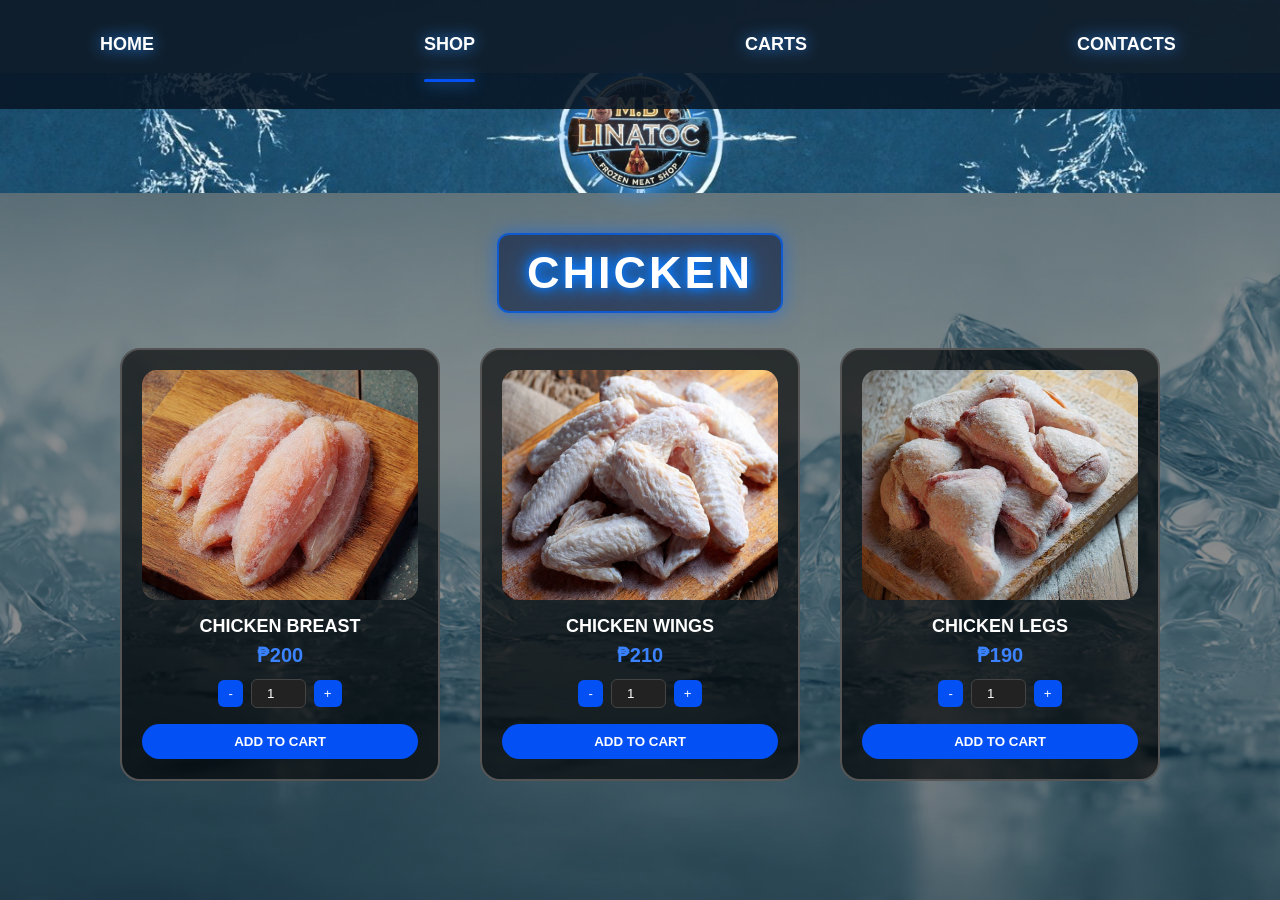
<file: SHOPCHICKEN.html>
<!DOCTYPE html>
<html lang="en">
<head>
<meta charset="utf-8" />
<meta name="viewport" content="width=device-width, initial-scale=1" />
<title>SHOP - CHICKEN SECTION</title>
</head>

<body>

<header>
  <nav>
    <a href="index.html">HOME</a>
    <a href="SHOP.html" class="active">SHOP</a>
    <a href="CART.html">CARTS</a>
    <a href="CONTACTS.html">CONTACTS</a>
    <a href="ABOUT.html">ABOUT US</a>
  </nav>
  <a href="#login" class="loginbttn">Login / Sign Up</a>
</header>

<div class="second-header">
    <img src="images/LOGO.png" class="header-logo">
</div>

<div id="main-content-wrapper">
    <h1 class="section-title">CHICKEN</h1>

    <div class="product-grid">

        <div class="product-card" data-name="CHICKEN BREAST" data-price="200" data-image="images/CHICKEN LAMAN.png">
            <img src="images/CHICKEN LAMAN.png">
            <div class="product-name">CHICKEN BREAST</div>
            <div class="product-price">₱200</div>

            <div class="qty-control">
                <button class="qty-btn minus">-</button>
                <input type="number" class="qty-input" min="1" value="1">
                <button class="qty-btn plus">+</button>
            </div>

            <button class="add-to-cart-btn">ADD TO CART</button>
        </div>

        <div class="product-card" data-name="CHICKEN WINGS" data-price="210" data-image="images/WINGS.png">
            <img src="images/WINGS.png">
            <div class="product-name">CHICKEN WINGS</div>
            <div class="product-price">₱210</div>

            <div class="qty-control">
                <button class="qty-btn minus">-</button>
                <input type="number" class="qty-input" min="1" value="1">
                <button class="qty-btn plus">+</button>
            </div>

            <button class="add-to-cart-btn">ADD TO CART</button>
        </div>

        <div class="product-card" data-name="CHICKEN LEGS" data-price="190" data-image="images/LEGS.png">
            <img src="images/LEGS.png">
            <div class="product-name">CHICKEN LEGS</div>
            <div class="product-price">₱190</div>

            <div class="qty-control">
                <button class="qty-btn minus">-</button>
                <input type="number" class="qty-input" min="1" value="1">
                <button class="qty-btn plus">+</button>
            </div>

            <button class="add-to-cart-btn">ADD TO CART</button>
        </div>

    </div>
</div>

<div id="toast">Added to cart!</div>

<div id="login" class="popup">
  <div class="popup-box">
    <a class="close-btn" href="#">&times;</a>
    <h2>Login</h2>

    <input type="email" placeholder="Email">
    <input type="password" placeholder="Password">
    <button>Login</button>

    <p>Don't have an account? <a href="#signup">Sign Up</a></p>
  </div>
</div>

<div id="signup" class="popup">
  <div class="popup-box">
    <a class="close-btn" href="#">&times;</a>
    <h2>Sign Up</h2>

    <input type="text" placeholder="Full Name">
    <input type="email" placeholder="Email">
    <input type="password" placeholder="Password">
    <button>Sign Up</button>

    <p>Already have an account? <a href="#login">Login</a></p>
  </div>
</div>

<style>
* {
    box-sizing: border-box;
    margin: 0;
    padding: 0;
    font-family: Arial, sans-serif;
    -webkit-font-smoothing: antialiased;
}

html, body {
    height: 100%;
    overflow-x: hidden;
    background: linear-gradient(rgba(0,0,0,.45), rgba(0,0,0,.45)), url("images/SHOP BG.png") no-repeat center/cover;
    color: white;
}

header {
    position: fixed;
    top: 0;
    left: 0;
    width: 100%;
    background: rgba(7,21,36,0.87);
    padding: 17.5px 100px;
    display: flex;
    justify-content: space-between;
    align-items: center;
    z-index: 1000;
}

nav {
    display: flex;
    gap: 270px;
}

nav a {
    cursor: pointer;
    font-size: 18px;
    font-weight: bold;
    color: white;
    text-decoration: none;
    position: relative;
    transition: 0.25s;
    filter: drop-shadow(0 0 8px rgb(41,141,255));
}

nav a:hover {
    transform: scale(1.05);
    color: #12b2ff;
}

nav a.active::after {
    content: "";
    position: absolute;
    bottom: -6px;
    left: 0;
    width: 100%;
    height: 3px;
    background: #0350f5;
    border-radius: 3px;
}

.loginbttn {
    padding: 10px 20px;
    background: #0350f5;
    color: white;
    border-radius: 5px;
    text-decoration: none;
    font-weight: bold;
    transition: .2s;
}

.loginbttn:hover {
    background: #2967ff;
    transform: scale(1.05);
}

.second-header {
    position: fixed;
    top: 73px;
    left: 0;
    width: 100%;
    height: 120px;
    background: url("images/banner.png") no-repeat center/cover;
    display: flex;
    justify-content: center;
    align-items: center;
    z-index: 999;
}

.header-logo {
    width: 150px;
    filter: drop-shadow(0 0 12px rgba(41,141,255,.8));
}

#main-content-wrapper {
    margin-top: 193px;
    padding: 40px 0;
    text-align: center;
}

.section-title {
    font-size: 45px;
    font-weight: 900;
    margin-bottom: 35px;
    text-align: center;
    text-transform: uppercase;
    color: #ffffff;
    display: inline-block;
    padding: 12px 28px;
    border-radius: 12px;
    background: rgba(0, 20, 60, 0.55);
    border: 2px solid rgba(0, 102, 255, 0.7);
    backdrop-filter: blur(6px);
    text-shadow: 0 0 8px #0b7bff, 0 0 15px #0b7bff, 0 0 25px rgba(11,123,255,0.9);
    box-shadow: 0 0 18px rgba(0,102,255,0.55);
    letter-spacing: 3px;
}

.product-grid {
    width: 100%;
    max-width: 1400px;
    margin: 0 auto;
    display: flex;
    justify-content: center;
    gap: 40px;
}

.product-card {
    width: 320px;
    background: rgba(0,0,0,0.65);
    border: 2px solid #555;
    border-radius: 20px;
    padding: 20px;
    text-align: center;
    transition: .25s ease;
}

.product-card:hover {
    transform: scale(1.05);
    border-color: #0350f5;
    box-shadow: 0 8px 20px rgba(3,80,245,.3);
}

.product-card img {
    width: 100%;
    height: 230px;
    object-fit: cover;
    border-radius: 15px;
}

.product-name {
    margin-top: 12px;
    font-size: 18px;
    font-weight: 600;
}

.product-price {
    color: #3b82ff;
    font-size: 20px;
    font-weight: bold;
    margin-top: 6px;
}

.qty-control {
    margin-top: 12px;
    display: flex;
    justify-content: center;
    align-items: center;
    gap: 8px;
}

.qty-btn {
    padding: 6px 10px;
    background: #0350f5;
    border: none;
    color: white;
    border-radius: 6px;
    cursor: pointer;
}

.qty-input {
    width: 55px;
    padding: 6px;
    text-align: center;
    background: #222;
    color: white;
    border: 1px solid #444;
    border-radius: 6px;
}

.add-to-cart-btn {
    margin-top: 16px;
    padding: 10px 16px;
    background: #0350f5;
    border: none;
    color: white;
    border-radius: 25px;
    cursor: pointer;
    font-weight: bold;
    width: 100%;
}

.add-to-cart-btn:hover {
    background: #2967ff;
}

.popup {
    display: none;
    position: fixed;
    top: 0;
    left: 0;
    width: 100%;
    height: 100%;
    background: rgba(0,0,0,.8);
    justify-content: center;
    align-items: center;
    z-index: 2000;
}

#login:target,
#signup:target {
    display: flex;
}

.popup-box {
    background: white;
    color: black;
    padding: 40px;
    width: 350px;
    border-radius: 10px;
    position: relative;
}

.popup-box input,
.popup-box button {
    width: 100%;
    padding: 10px;
    margin: 10px 0;
}

.popup-box button {
    background: #0350f5;
    border: none;
    color: white;
    border-radius: 5px;
}

.close-btn {
    position: absolute;
    right: 15px;
    top: 10px;
    font-size: 22px;
    text-decoration: none;
    color: black;
}

#toast {
    position: fixed;
    top: 50%;
    left: 50%;
    transform: translate(-50%, -50%);
    background: rgba(0,122,255,0.95);
    color: white;
    padding: 18px 32px;
    border-radius: 10px;
    font-weight: bold;
    font-size: 20px;
    display: none;
    z-index: 5000;
}
</style>

<script>
function getCart() {
    return JSON.parse(localStorage.getItem("cart")) || [];
}

function saveCart(cart) {
    localStorage.setItem("cart", JSON.stringify(cart));
}

function showToast() {
    const toast = document.getElementById("toast");
    toast.style.display = "block";
    setTimeout(() => toast.style.display = "none", 1300);
}

document.addEventListener("click", e => {
    if (e.target.classList.contains("plus")) {
        let input = e.target.parentElement.querySelector(".qty-input");
        input.value = Number(input.value) + 1;
    }

    if (e.target.classList.contains("minus")) {
        let input = e.target.parentElement.querySelector(".qty-input");
        if (input.value > 1) input.value = Number(input.value) - 1;
    }

    if (e.target.classList.contains("add-to-cart-btn")) {
        let card = e.target.closest(".product-card");
        let name = card.dataset.name;
        let price = Number(card.dataset.price);
        let image = card.dataset.image;
        let qty = Number(card.querySelector(".qty-input").value);

        let cart = getCart();
        let existing = cart.find(item => item.name === name);

        if (existing) {
            existing.quantity += qty;
        } else {
            cart.push({ name, price, quantity: qty, image });
        }

        saveCart(cart);
        showToast();
    }
});
</script>

</body>
</html>
</file>
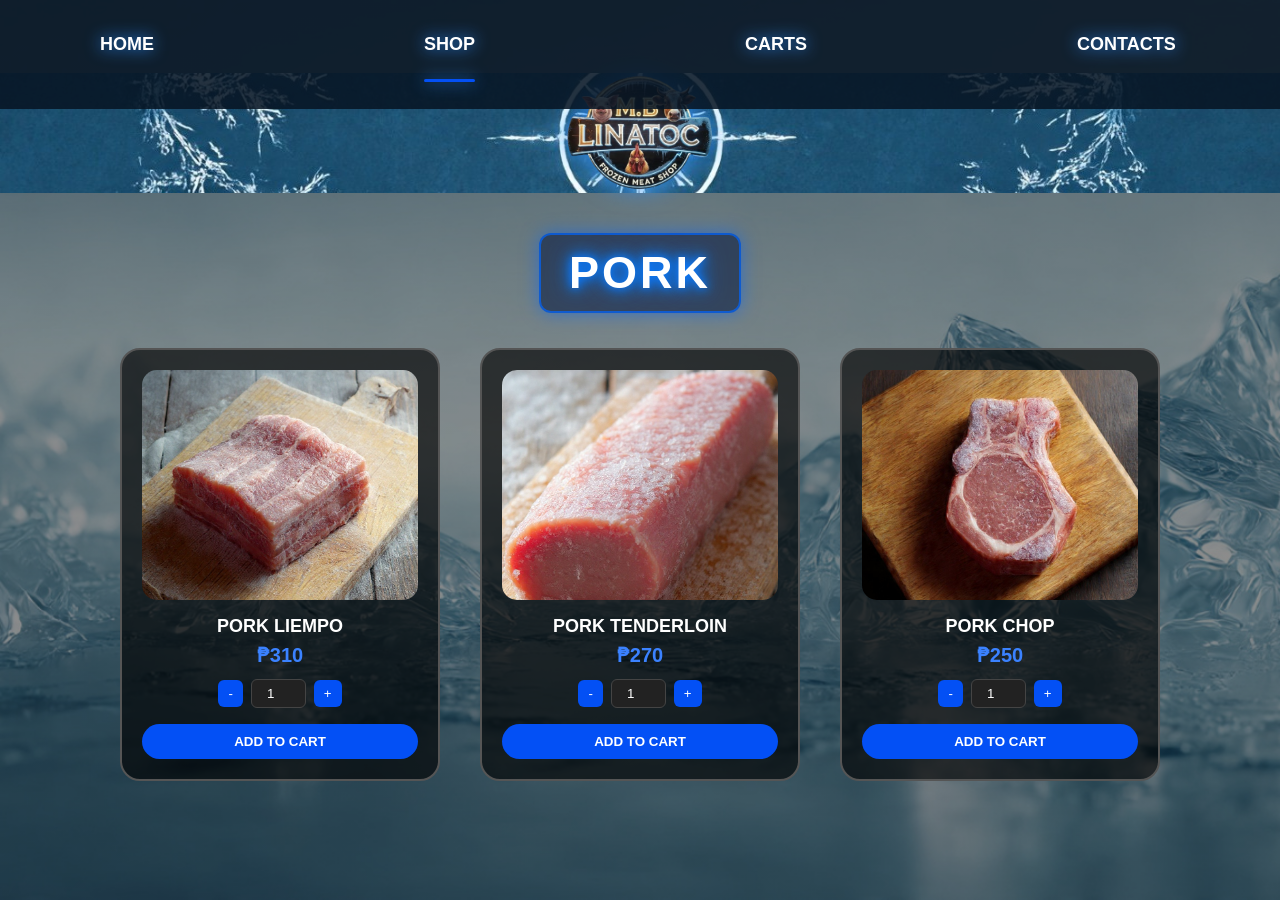
<file: SHOPPORK.html>
<!DOCTYPE html>
<html lang="en">
<head>
<meta charset="utf-8" />
<meta name="viewport" content="width=device-width, initial-scale=1" />
<title>SHOP - PORK SECTION</title>
</head>

<body>

<header>
  <nav>
    <a href="index.html">HOME</a>
    <a href="SHOP.html" class="active">SHOP</a>
    <a href="CART.html">CARTS</a>
    <a href="CONTACTS.html">CONTACTS</a>
    <a href="ABOUT.html">ABOUT US</a>
  </nav>
  <a href="#login" class="loginbttn">Login / Sign Up</a>
</header>

<div class="second-header">
    <img src="images/LOGO.png" class="header-logo">
</div>

<div id="main-content-wrapper">

    <h1 class="section-title">PORK</h1>

    <div class="product-grid">

        <div class="product-card" data-name="PORK LIEMPO" data-price="310" data-image="images/LIEMPO.png">
            <img src="images/LIEMPO.png">
            <div class="product-name">PORK LIEMPO</div>
            <div class="product-price">₱310</div>
            <div class="qty-control">
                <button class="qty-btn minus">-</button>
                <input type="number" class="qty-input" min="1" value="1">
                <button class="qty-btn plus">+</button>
            </div>
            <button class="add-to-cart-btn">ADD TO CART</button>
        </div>

        <div class="product-card" data-name="PORK TENDERLOIN" data-price="270" data-image="images/PORK tend.png">
            <img src="images/PORK tend.png">
            <div class="product-name">PORK TENDERLOIN</div>
            <div class="product-price">₱270</div>
            <div class="qty-control">
                <button class="qty-btn minus">-</button>
                <input type="number" class="qty-input" min="1" value="1">
                <button class="qty-btn plus">+</button>
            </div>
            <button class="add-to-cart-btn">ADD TO CART</button>
        </div>

        <div class="product-card" data-name="PORK CHOP" data-price="250" data-image="images/PORK CHOP.png">
            <img src="images/PORK CHOP.png">
            <div class="product-name">PORK CHOP</div>
            <div class="product-price">₱250</div>
            <div class="qty-control">
                <button class="qty-btn minus">-</button>
                <input type="number" class="qty-input" min="1" value="1">
                <button class="qty-btn plus">+</button>
            </div>
            <button class="add-to-cart-btn">ADD TO CART</button>
        </div>

    </div>
</div>

<div id="toast">Added to cart!</div>

</body>

<style>
*{
    box-sizing:border-box;
    margin:0;
    padding:0;
    font-family:Arial, sans-serif;
    -webkit-font-smoothing:antialiased;
}

html, body{
    height:100%;
    overflow-x:hidden;
    background:linear-gradient(rgba(0,0,0,.45), rgba(0,0,0,.45)), url("images/SHOP BG.png") no-repeat center/cover;
    color:white;
}

header{
    position:fixed;
    top:0;
    left:0;
    width:100%;
    background:rgba(7,21,36,0.87);
    padding:17.5px 100px;
    display:flex;
    justify-content:space-between;
    align-items:center;
    z-index:1000;
}

nav{
    display:flex;
    gap:270px;
}

nav a{
    cursor:pointer;
    font-size:18px;
    font-weight:bold;
    color:white;
    text-decoration:none;
    position:relative;
    transition:0.25s;
    filter:drop-shadow(0 0 8px rgb(41,141,255));
}

nav a:hover{
    transform:scale(1.05);
    color:#12b2ff;
}

nav a.active::after{
    content:"";
    position:absolute;
    bottom:-6px;
    left:0;
    width:100%;
    height:3px;
    background:#0350f5;
    border-radius:3px;
}

.loginbttn{
    padding:10px 20px;
    background:#0350f5;
    color:#fff;
    border-radius:5px;
    text-decoration:none;
    font-weight:bold;
    transition:.2s;
}

.loginbttn:hover{
    background:#2967ff;
    transform:scale(1.05);
}

.second-header{
    position:fixed;
    top:73px;
    left:0;
    width:100%;
    height:120px;
    background:url("images/banner.png") no-repeat center/cover;
    display:flex;
    justify-content:center;
    align-items:center;
    z-index:999;
}

.header-logo{
    width:150px;
    filter:drop-shadow(0 0 12px rgba(41,141,255,.8));
}

#main-content-wrapper{
    margin-top:193px;
    padding:40px 0;
    text-align:center;
}

.section-title{
    font-size:45px;
    font-weight:900;
    margin-bottom:35px;
    text-align:center;
    text-transform:uppercase;
    color:#ffffff;
    display:inline-block;
    padding:12px 28px;
    border-radius:12px;
    background:rgba(0, 20, 60, 0.55);
    border:2px solid rgba(0, 102, 255, 0.7);
    backdrop-filter:blur(6px);
    text-shadow:0 0 8px #0b7bff, 0 0 15px #0b7bff, 0 0 25px rgba(11,123,255,0.9);
    box-shadow:0 0 18px rgba(0,102,255,0.55);
    letter-spacing:3px;
}

.product-grid{
    width:100%;
    max-width:1400px;
    margin:0 auto;
    display:flex;
    justify-content:center;
    gap:40px;
}

.product-card{
    width:320px;
    background:rgba(0,0,0,0.65);
    border:2px solid #555;
    border-radius:20px;
    padding:20px;
    text-align:center;
    transition:.25s ease;
}

.product-card:hover{
    transform:scale(1.05);
    border-color:#0350f5;
    box-shadow:0 8px 20px rgba(3,80,245,.3);
}

.product-card img{
    width:100%;
    height:230px;
    object-fit:cover;
    border-radius:15px;
}

.product-name{
    margin-top:12px;
    font-size:18px;
    font-weight:600;
}

.product-price{
    color:#3b82ff;
    font-size:20px;
    font-weight:bold;
    margin-top:6px;
}

.qty-control{
    margin-top:12px;
    display:flex;
    justify-content:center;
    align-items:center;
    gap:8px;
}

.qty-btn{
    padding:6px 10px;
    background:#0350f5;
    border:none;
    color:white;
    border-radius:6px;
    cursor:pointer;
}

.qty-input{
    width:55px;
    padding:6px;
    text-align:center;
    background:#222;
    color:white;
    border:1px solid #444;
    border-radius:6px;
}

.add-to-cart-btn{
    margin-top:16px;
    padding:10px 16px;
    background:#0350f5;
    border:none;
    color:white;
    border-radius:25px;
    cursor:pointer;
    font-weight:bold;
    width:100%;
}

.add-to-cart-btn:hover{
    background:#2967ff;
}

#toast{
    position:fixed;
    top:50%;
    left:50%;
    transform:translate(-50%,-50%);
    background:rgba(0,122,255,0.95);
    color:white;
    padding:18px 32px;
    border-radius:10px;
    font-weight:bold;
    font-size:20px;
    display:none;
    z-index:5000;
}

@media(max-width:900px){
  .product-grid{ flex-direction:column; align-items:center; }
}
</style>

<script>
function getCart(){ return JSON.parse(localStorage.getItem("cart")) || []; }
function saveCart(c){ localStorage.setItem("cart", JSON.stringify(c)); }

function showToast() {
    const toast = document.getElementById("toast");
    toast.style.display = "block";
    setTimeout(() => toast.style.display = "none", 1300);
}

document.addEventListener("click", e => {
    if(e.target.classList.contains("plus")){
        let input = e.target.parentElement.querySelector(".qty-input");
        input.value = Number(input.value) + 1;
    }

    if(e.target.classList.contains("minus")){
        let input = e.target.parentElement.querySelector(".qty-input");
        if(input.value > 1) input.value = Number(input.value) - 1;
    }

    if(e.target.classList.contains("add-to-cart-btn")){
        let card = e.target.closest(".product-card");
        let name = card.dataset.name;
        let price = Number(card.dataset.price);
        let image = card.dataset.image;
        let qty = Number(card.querySelector(".qty-input").value);

        let cart = getCart();
        let existing = cart.find(i => i.name === name);

        if(existing) existing.quantity += qty;
        else cart.push({ name, price, quantity: qty, image });

        saveCart(cart);
        showToast();
    }
});
</script>

</html>
</file>
